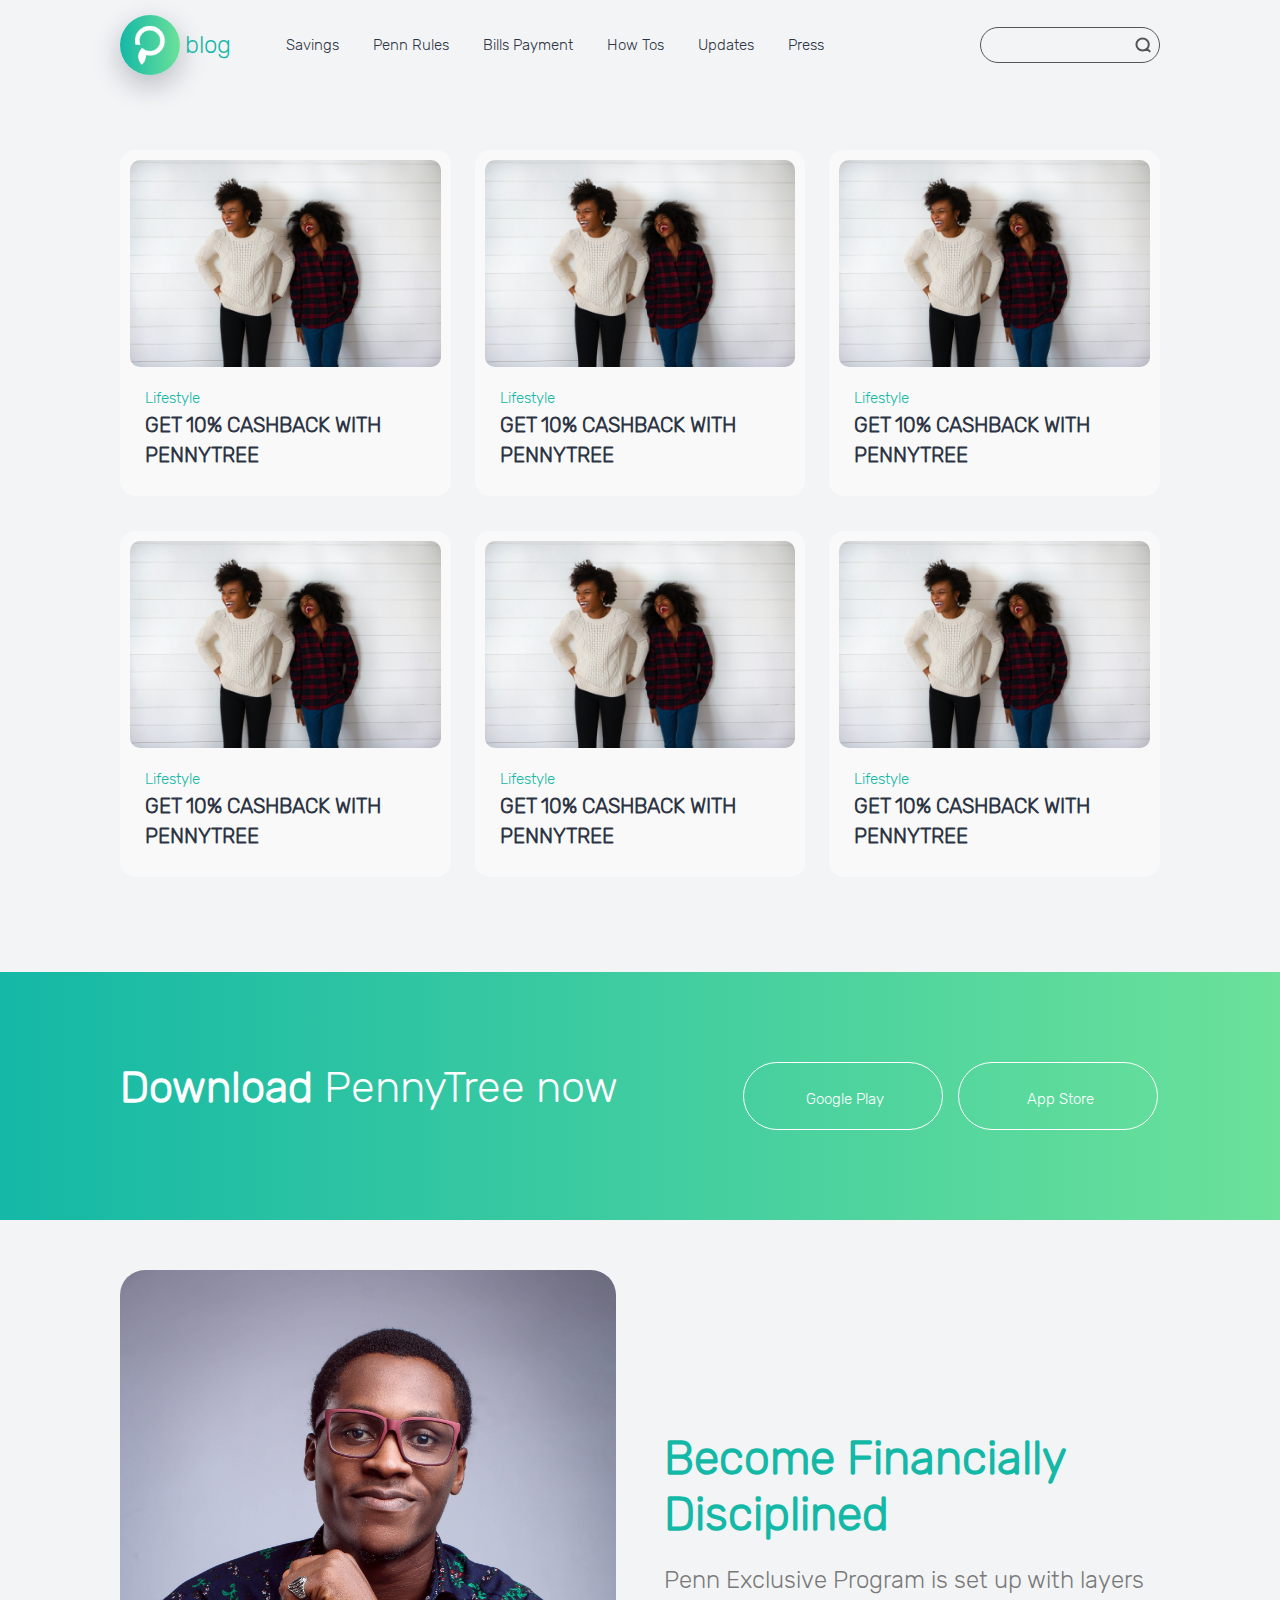
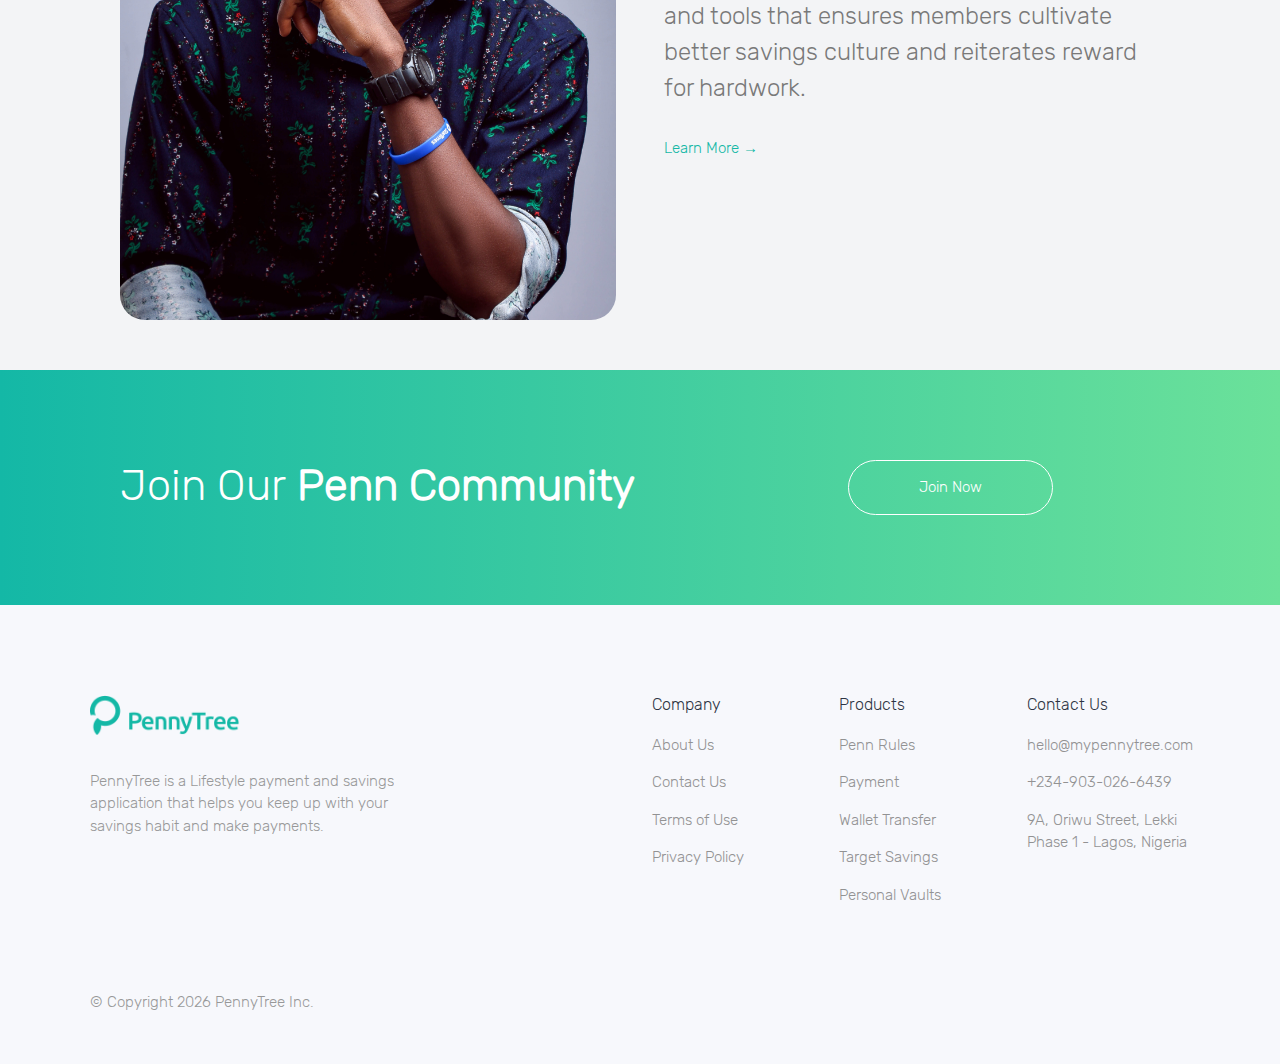
<file: index.html>
<!DOCTYPE html>
<html lang="en" dir="ltr">
  <head>
    <meta charset="utf-8" />
    <meta http-equiv="X-UA-Compatible" content="IE=edge" />
    <meta name="viewport" content="width=device-width, initial-scale=1.0" />
    <meta http-equiv="expires" content="Sun, 01 Jan 2014 00:00:00 GMT" />
    <meta http-equiv="pragma" content="no-cache" />
    <meta http-equiv="no-cache" />
    <meta http-equiv="Cache-Control" content="no-cache" />
    <meta name="author" content="YoakStudios" />
    <meta
      name="description"
      content="Lifestyle and Finance are not Mutually Exclusive"
    />
    <meta
      name="keywords"
      content="PennyTree, mypennytree, Finance, Fintech, Money, Savings, Save, Payment, Bills, Transfer"
    />

    <meta
      name="google-site-verification"
      content="p5v8vrlTJv9BYI5PDIhRvQSeCSbmxWUhOdQQgQCQEHc"
    />

    <!--  Essential META Tags -->
    <meta property="og:title" content="PennyTree" />
    <meta
      property="og:description"
      content="Lifestyle and Finance are not Mutually Exclusive"
    />
    <meta property="og:image" content="assets/images/favicon.ico" />
    <meta property="og:url" content="" />
    <meta name="twitter:card" content="summary_large_image" />

    <!--  Non-Essential, But Recommended -->
    <meta property="og:site_name" content="PennyTree" />
    <meta name="twitter:image:alt" content="PennyTree logo" />

    <!--  Non-Essential, But Required for Analytics -->
    <meta property="fb:app_id" content="your_app_id" />
    <meta name="twitter:site" content="@website-username" />

    <title>
      PennyTree Blog | Lifestyle and Finance are not Mutually Exclusive
    </title>

    <link
      rel="stylesheet"
      href="https://fonts.googleapis.com/css?family=Montserrat%3A200%2C300%2C400%2C500%2C500i%2C600%2C700%2C800%7CPoppins%3A100%2C200%2C300%2C400%2C400i%2C500%2C600%2C700%2C900&display=swap"
    />

    <!-- favicon -->
    <link
      rel="shortcut icon"
      href="assets/images/favicon.ico"
      type="image/x-icon"
    />
    <link rel="icon" href="assets/images/favicon.ico" type="image/x-icon" />

    <!-- ########## Font link ########## -->
    <link
      href="http://fonts.cdnfonts.com/css/lato?styles=17388,17386,17381,17379"
      rel="stylesheet"
    />
    <link
      href="http://fonts.cdnfonts.com/css/eb-garamond-2?styles=20038"
      rel="stylesheet"
    />

    <!-- ########## CSS LINKS ########## -->
    <link rel="stylesheet" href="assets/css/bootstrap.min.css" />
    <link
      rel="stylesheet"
      href="https://cdnjs.cloudflare.com/ajax/libs/font-awesome/6.0.0-beta2/css/all.min.css"
      integrity="sha512-YWzhKL2whUzgiheMoBFwW8CKV4qpHQAEuvilg9FAn5VJUDwKZZxkJNuGM4XkWuk94WCrrwslk8yWNGmY1EduTA=="
      crossorigin="anonymous"
      referrerpolicy="no-referrer"
    />

    <link rel="stylesheet" href="assets/css/style.css" />

    <!-- Facebook Pixel Code -->
    <script>
      !(function (f, b, e, v, n, t, s) {
        if (f.fbq) return;
        n = f.fbq = function () {
          n.callMethod
            ? n.callMethod.apply(n, arguments)
            : n.queue.push(arguments);
        };
        if (!f._fbq) f._fbq = n;
        n.push = n;
        n.loaded = !0;
        n.version = "2.0";
        n.queue = [];
        t = b.createElement(e);
        t.async = !0;
        t.src = v;
        s = b.getElementsByTagName(e)[0];
        s.parentNode.insertBefore(t, s);
      })(
        window,
        document,
        "script",
        "https://connect.facebook.net/en_US/fbevents.js"
      );
      fbq("init", "478006916978019");
      fbq("track", "PageView");
    </script>
    <noscript>
      <img
        height="1"
        width="1"
        src="https://www.facebook.com/tr?id=478006916978019&ev=PageView&noscript=1"
      />
    </noscript>
    <!-- End Facebook Pixel Code -->
  </head>

  <body>
    <!-- Header begin -->
    <header class="home-header" id="home">
      <div class="nav-header">
        <div class="menu-icon">
          <span></span>
          <span></span>
          <span></span>
          <span></span>
        </div>
        <div class="logo-container">
          <a href="./" class="logo">
            <img
              src="assets/images/pennytree.png"
              height="35px"
              alt="PennyTree Logo"
            />
          </a>
          <a href="./" class="blog-logo">blog</a>
        </div>

        <ul class="navigation">
          <a href="./">
            <li>Savings</li>
          </a>
          <a href="">
            <li>Penn Rules</li>
          </a>
          <a href="">
            <li>Bills Payment</li>
          </a>
          <a href="">
            <li>How Tos</li>
          </a>
          <a href="">
            <li>Updates</li>
          </a>
          <a href="">
            <li>Press</li>
          </a>
        </ul>

        <input class="nav-search" type="search" name="" id="" />
      </div>
    </header>
    <!-- Header end -->

    <section class="blog-container">
      <div class="row">
        <div class="col-lg-4">
          <div class="post">
            <div class="post-img">
              <img src="assets/images/associates.jpg" alt="" />
            </div>
            <div class="post-details">
              <div class="post-tag">Lifestyle</div>
              <div class="post-title">GET 10% CASHBACK WITH PENNYTREE</div>
            </div>
          </div>
        </div>
        <div class="col-lg-4">
          <div class="post">
            <div class="post-img">
              <img src="assets/images/associates.jpg" alt="" />
            </div>
            <div class="post-details">
              <div class="post-tag">Lifestyle</div>
              <div class="post-title">GET 10% CASHBACK WITH PENNYTREE</div>
            </div>
          </div>
        </div>
        <div class="col-lg-4">
          <div class="post">
            <div class="post-img">
              <img src="assets/images/associates.jpg" alt="" />
            </div>
            <div class="post-details">
              <div class="post-tag">Lifestyle</div>
              <div class="post-title">GET 10% CASHBACK WITH PENNYTREE</div>
            </div>
          </div>
        </div>
        <div class="col-lg-4">
          <a href="">
            <div class="post">
              <div class="post-img">
                <img src="assets/images/associates.jpg" alt="" />
              </div>
              <div class="post-details">
                <div class="post-tag">Lifestyle</div>
                <div class="post-title">GET 10% CASHBACK WITH PENNYTREE</div>
              </div>
            </div>
          </a>
        </div>
        <div class="col-lg-4">
          <a href="">
            <div class="post">
              <div class="post-img">
                <img src="assets/images/associates.jpg" alt="" />
              </div>
              <div class="post-details">
                <div class="post-tag">Lifestyle</div>
                <div class="post-title">GET 10% CASHBACK WITH PENNYTREE</div>
              </div>
            </div>
          </a>
        </div>
        <div class="col-lg-4">
          <a href="">
            <div class="post">
              <div class="post-img">
                <img src="assets/images/associates.jpg" alt="" />
              </div>
              <div class="post-details">
                <div class="post-tag">Lifestyle</div>
                <div class="post-title">GET 10% CASHBACK WITH PENNYTREE</div>
              </div>
            </div>
          </a>
        </div>
      </div>
    </section>

    <section class="download-pennytree">
      <div class="row">
        <div class="col-lg-7">
          <h2>
            Download
            <span class="thin">PennyTree now</span>
          </h2>
        </div>
        <div class="col-lg-5">
          <div class="app-btns">
            <a
              href="https://play.google.com/store/apps/details?id=com.pennysafe.pennytree"
              class="app-btn app-btn-one"
            >
              <i class="fab fa-google-play"></i>
              Google Play
            </a>
            <a href="https://apps.apple.com/app/id1602953102" class="app-btn">
              <i class="fab fa-apple"></i> App Store
            </a>
          </div>
        </div>
      </div>
    </section>

    <div class="section2">
      <div class="row gx-5">
        <div class="col-lg-6 align-self-center order-2 order-lg-1">
          <div class="section2-img">
            <img src="assets/images/george.jpg" alt="" />
          </div>
        </div>
        <div class="col-lg-6 align-self-center pl-3 order-1 order-lg-2">
          <h2>Become Financially Disciplined</h2>
          <p>
            Penn Exclusive Program is set up with layers and tools that ensures
            members cultivate better savings culture and reiterates reward for
            hardwork.
          </p>
          <a href="https://mypennytree.com/program" target="_BLANK">
            <button class="learn-more" type="button">Learn More &#8594;</button>
          </a>
        </div>
      </div>
    </div>

    <section class="download-pennytree" id="contact">
      <div class="row">
        <div class="col-lg-7">
          <h2>
            <span class="thin">Join Our</span>
            Penn Community
          </h2>
        </div>
        <div class="col-lg-5">
          <div class="join-community">
            <a href="https://t.me/pennytree" target="_BLANK"
              ><button type="button" class="join-now">Join Now</button></a
            >
          </div>
        </div>
      </div>
    </section>

    <footer>
      <div class="row">
        <div class="col-lg-4">
          <div class="footer-logo">
            <img src="assets/images/logo.png" alt="PennyTree logo" />
          </div>
          <p>
            PennyTree is a Lifestyle payment and savings application that helps
            you keep up with your savings habit and make payments.
          </p>
          <ul class="sm-ac">
            <li>
              <a href="https://twitter.com/mypennytree" target="_blank"
                ><i class="fab fa-twitter"></i
              ></a>
            </li>
            <li>
              <a href="https://www.facebook.com/mypennytree/" target="_blank"
                ><i class="fab fa-facebook"></i
              ></a>
            </li>
            <li>
              <a href="https://www.instagram.com/mypennytree/" target="_blank"
                ><i class="fab fa-instagram"></i
              ></a>
            </li>
            <li>
              <a href="https://pennytree.medium.com/" target="_blank"
                ><i class="fab fa-medium"></i
              ></a>
            </li>
            <li>
              <a
                href="https://www.linkedin.com/company/pennytree-services/"
                target="_blank"
              >
                <i class="fab fa-linkedin"></i>
              </a>
            </li>
            <li>
              <a
                href="https://youtube.com/channel/UCfM3PTVbXvQoMp03ZnQd9_Q"
                target="_blank"
              >
                <i class="fab fa-youtube"></i>
              </a>
            </li>
          </ul>
        </div>
        <div class="col-lg-2"></div>
        <div class="col-lg-6">
          <div class="row">
            <div class="col-md-4 my-30">
              <h4>Company</h4>
              <ul>
                <li>
                  <a href="https://mypennytree.com/about" target="_BLANK"
                    >About Us</a
                  >
                </li>
                <li>
                  <a href="https://mypennytree.com/#contact" target="_BLANK"
                    >Contact Us</a
                  >
                </li>
                <li>
                  <a href="https://mypennytree.com/terms-of-use" target="_BLANK"
                    >Terms of Use</a
                  >
                </li>
                <li>
                  <a
                    href="https://mypennytree.com/privacy-policy"
                    target="_BLANK"
                    >Privacy Policy</a
                  >
                </li>
              </ul>
            </div>
            <div class="col-md-4 my-30">
              <h4>Products</h4>
              <ul>
                <li>
                  <a href="https://mypennytree.com/#products" target="_BLANK"
                    >Penn Rules</a
                  >
                </li>
                <li>
                  <a href="https://mypennytree.com/#products" target="_BLANK"
                    >Payment</a
                  >
                </li>
                <li>
                  <a href="https://mypennytree.com/#products" target="_BLANK"
                    >Wallet Transfer</a
                  >
                </li>
                <li>
                  <a href="https://mypennytree.com/#products" target="_BLANK"
                    >Target Savings</a
                  >
                </li>
                <li>
                  <a href="https://mypennytree.com/#products" target="_BLANK"
                    >Personal Vaults</a
                  >
                </li>
              </ul>
            </div>
            <div class="col-md-4 my-30">
              <h4>Contact Us</h4>
              <ul>
                <li>
                  <a href="mailto:hello@mypennytree.com"
                    >hello@mypennytree.com</a
                  >
                </li>
                <li>
                  <a href="tel:+2349030266439">+234-903-026-6439</a>
                </li>
                <li>9A, Oriwu Street, Lekki Phase 1 - Lagos, Nigeria</li>
              </ul>
            </div>
          </div>
        </div>

        <div class="col-12">
          <p class="copyright">
            &copy; Copyright
            <script>
              document.write(new Date().getFullYear());
            </script>
            PennyTree Inc.
          </p>
        </div>
      </div>
    </footer>

    <script src="assets/js/jquery-3.6.0.min.js"></script>
    <script src="assets/js/bootstrap.min.js"></script>
    <script src="assets/js/sweetalert.min.js"></script>
    <script src="assets/js/main.js"></script>
  </body>
</html>
</file>
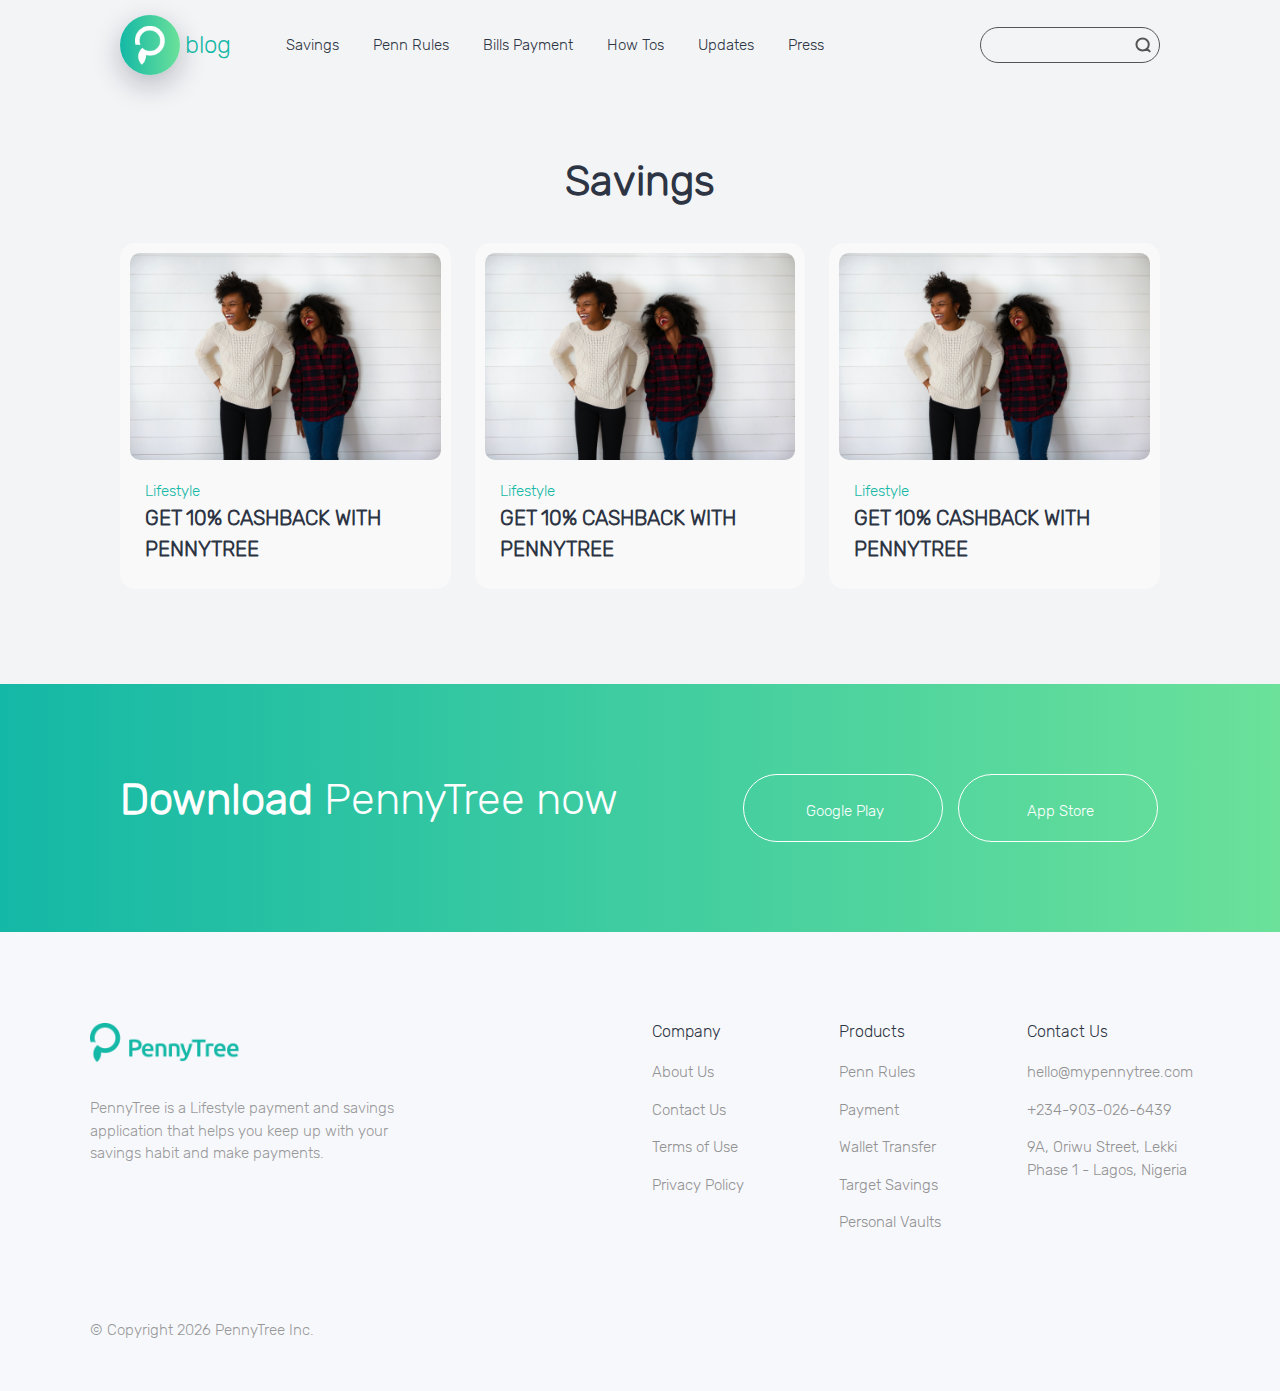
<file: category.html>
<!DOCTYPE html>
<html lang="en" dir="ltr">
  <head>
    <meta charset="utf-8" />
    <meta http-equiv="X-UA-Compatible" content="IE=edge" />
    <meta name="viewport" content="width=device-width, initial-scale=1.0" />
    <meta http-equiv="expires" content="Sun, 01 Jan 2014 00:00:00 GMT" />
    <meta http-equiv="pragma" content="no-cache" />
    <meta http-equiv="no-cache" />
    <meta http-equiv="Cache-Control" content="no-cache" />
    <meta name="author" content="YoakStudios" />
    <meta
      name="description"
      content="Lifestyle and Finance are not Mutually Exclusive"
    />
    <meta
      name="keywords"
      content="PennyTree, mypennytree, Finance, Fintech, Money, Savings, Save, Payment, Bills, Transfer"
    />

    <meta
      name="google-site-verification"
      content="p5v8vrlTJv9BYI5PDIhRvQSeCSbmxWUhOdQQgQCQEHc"
    />

    <!--  Essential META Tags -->
    <meta property="og:title" content="PennyTree" />
    <meta
      property="og:description"
      content="Lifestyle and Finance are not Mutually Exclusive"
    />
    <meta property="og:image" content="assets/images/favicon.ico" />
    <meta property="og:url" content="" />
    <meta name="twitter:card" content="summary_large_image" />

    <!--  Non-Essential, But Recommended -->
    <meta property="og:site_name" content="PennyTree" />
    <meta name="twitter:image:alt" content="PennyTree logo" />

    <!--  Non-Essential, But Required for Analytics -->
    <meta property="fb:app_id" content="your_app_id" />
    <meta name="twitter:site" content="@website-username" />

    <title>
      PennyTree Blog | Lifestyle and Finance are not Mutually Exclusive
    </title>

    <link
      rel="stylesheet"
      href="https://fonts.googleapis.com/css?family=Montserrat%3A200%2C300%2C400%2C500%2C500i%2C600%2C700%2C800%7CPoppins%3A100%2C200%2C300%2C400%2C400i%2C500%2C600%2C700%2C900&display=swap"
    />

    <!-- favicon -->
    <link
      rel="shortcut icon"
      href="assets/images/favicon.ico"
      type="image/x-icon"
    />
    <link rel="icon" href="assets/images/favicon.ico" type="image/x-icon" />

    <!-- ########## Font link ########## -->
    <link
      href="http://fonts.cdnfonts.com/css/lato?styles=17388,17386,17381,17379"
      rel="stylesheet"
    />
    <link
      href="http://fonts.cdnfonts.com/css/eb-garamond-2?styles=20038"
      rel="stylesheet"
    />

    <!-- ########## CSS LINKS ########## -->
    <link rel="stylesheet" href="assets/css/bootstrap.min.css" />
    <link
      rel="stylesheet"
      href="https://cdnjs.cloudflare.com/ajax/libs/font-awesome/6.0.0-beta2/css/all.min.css"
      integrity="sha512-YWzhKL2whUzgiheMoBFwW8CKV4qpHQAEuvilg9FAn5VJUDwKZZxkJNuGM4XkWuk94WCrrwslk8yWNGmY1EduTA=="
      crossorigin="anonymous"
      referrerpolicy="no-referrer"
    />

    <link rel="stylesheet" href="assets/css/style.css" />

    <!-- Facebook Pixel Code -->
    <script>
      !(function (f, b, e, v, n, t, s) {
        if (f.fbq) return;
        n = f.fbq = function () {
          n.callMethod
            ? n.callMethod.apply(n, arguments)
            : n.queue.push(arguments);
        };
        if (!f._fbq) f._fbq = n;
        n.push = n;
        n.loaded = !0;
        n.version = "2.0";
        n.queue = [];
        t = b.createElement(e);
        t.async = !0;
        t.src = v;
        s = b.getElementsByTagName(e)[0];
        s.parentNode.insertBefore(t, s);
      })(
        window,
        document,
        "script",
        "https://connect.facebook.net/en_US/fbevents.js"
      );
      fbq("init", "478006916978019");
      fbq("track", "PageView");
    </script>
    <noscript>
      <img
        height="1"
        width="1"
        src="https://www.facebook.com/tr?id=478006916978019&ev=PageView&noscript=1"
      />
    </noscript>
    <!-- End Facebook Pixel Code -->
  </head>

  <body>
    <!-- Header begin -->
    <header class="home-header" id="home">
      <div class="nav-header">
        <div class="menu-icon">
          <span></span>
          <span></span>
          <span></span>
          <span></span>
        </div>
        <div class="logo-container">
          <a href="./" class="logo">
            <img
              src="assets/images/pennytree.png"
              height="35px"
              alt="PennyTree Logo"
            />
          </a>
          <a href="./" class="blog-logo">blog</a>
        </div>

        <ul class="navigation">
          <a href="./">
            <li>Savings</li>
          </a>
          <a href="">
            <li>Penn Rules</li>
          </a>
          <a href="">
            <li>Bills Payment</li>
          </a>
          <a href="">
            <li>How Tos</li>
          </a>
          <a href="">
            <li>Updates</li>
          </a>
          <a href="">
            <li>Press</li>
          </a>
        </ul>

        <input class="nav-search" type="search" name="" id="" />
      </div>
    </header>
    <!-- Header end -->

    <section class="blog-container">
      <div class="cat-title">Savings</div>
      <div class="row">
        <div class="col-lg-4">
          <div class="post">
            <div class="post-img">
              <img src="assets/images/associates.jpg" alt="" />
            </div>
            <div class="post-details">
              <div class="post-tag">Lifestyle</div>
              <div class="post-title">GET 10% CASHBACK WITH PENNYTREE</div>
            </div>
          </div>
        </div>
        <div class="col-lg-4">
          <div class="post">
            <div class="post-img">
              <img src="assets/images/associates.jpg" alt="" />
            </div>
            <div class="post-details">
              <div class="post-tag">Lifestyle</div>
              <div class="post-title">GET 10% CASHBACK WITH PENNYTREE</div>
            </div>
          </div>
        </div>
        <div class="col-lg-4">
          <div class="post">
            <div class="post-img">
              <img src="assets/images/associates.jpg" alt="" />
            </div>
            <div class="post-details">
              <div class="post-tag">Lifestyle</div>
              <div class="post-title">GET 10% CASHBACK WITH PENNYTREE</div>
            </div>
          </div>
        </div>
      </div>
    </section>

    <section class="download-pennytree">
      <div class="row">
        <div class="col-lg-7">
          <h2>
            Download
            <span class="thin">PennyTree now</span>
          </h2>
        </div>
        <div class="col-lg-5">
          <div class="app-btns">
            <a
              href="https://play.google.com/store/apps/details?id=com.pennysafe.pennytree"
              class="app-btn app-btn-one"
            >
              <i class="fab fa-google-play"></i>
              Google Play
            </a>
            <a href="https://apps.apple.com/app/id1602953102" class="app-btn">
              <i class="fab fa-apple"></i> App Store
            </a>
          </div>
        </div>
      </div>
    </section>

    <footer>
      <div class="row">
        <div class="col-lg-4">
          <div class="footer-logo">
            <img src="assets/images/logo.png" alt="PennyTree logo" />
          </div>
          <p>
            PennyTree is a Lifestyle payment and savings application that helps
            you keep up with your savings habit and make payments.
          </p>
          <ul class="sm-ac">
            <li>
              <a href="https://twitter.com/mypennytree" target="_blank"
                ><i class="fab fa-twitter"></i
              ></a>
            </li>
            <li>
              <a href="https://www.facebook.com/mypennytree/" target="_blank"
                ><i class="fab fa-facebook"></i
              ></a>
            </li>
            <li>
              <a href="https://www.instagram.com/mypennytree/" target="_blank"
                ><i class="fab fa-instagram"></i
              ></a>
            </li>
            <li>
              <a href="https://pennytree.medium.com/" target="_blank"
                ><i class="fab fa-medium"></i
              ></a>
            </li>
            <li>
              <a
                href="https://www.linkedin.com/company/pennytree-services/"
                target="_blank"
              >
                <i class="fab fa-linkedin"></i>
              </a>
            </li>
            <li>
              <a
                href="https://youtube.com/channel/UCfM3PTVbXvQoMp03ZnQd9_Q"
                target="_blank"
              >
                <i class="fab fa-youtube"></i>
              </a>
            </li>
          </ul>
        </div>
        <div class="col-lg-2"></div>
        <div class="col-lg-6">
          <div class="row">
            <div class="col-md-4 my-30">
              <h4>Company</h4>
              <ul>
                <li>
                  <a href="https://mypennytree.com/about" target="_BLANK"
                    >About Us</a
                  >
                </li>
                <li>
                  <a href="https://mypennytree.com/#contact" target="_BLANK"
                    >Contact Us</a
                  >
                </li>
                <li>
                  <a href="https://mypennytree.com/terms-of-use" target="_BLANK"
                    >Terms of Use</a
                  >
                </li>
                <li>
                  <a
                    href="https://mypennytree.com/privacy-policy"
                    target="_BLANK"
                    >Privacy Policy</a
                  >
                </li>
              </ul>
            </div>
            <div class="col-md-4 my-30">
              <h4>Products</h4>
              <ul>
                <li>
                  <a href="https://mypennytree.com/#products" target="_BLANK"
                    >Penn Rules</a
                  >
                </li>
                <li>
                  <a href="https://mypennytree.com/#products" target="_BLANK"
                    >Payment</a
                  >
                </li>
                <li>
                  <a href="https://mypennytree.com/#products" target="_BLANK"
                    >Wallet Transfer</a
                  >
                </li>
                <li>
                  <a href="https://mypennytree.com/#products" target="_BLANK"
                    >Target Savings</a
                  >
                </li>
                <li>
                  <a href="https://mypennytree.com/#products" target="_BLANK"
                    >Personal Vaults</a
                  >
                </li>
              </ul>
            </div>
            <div class="col-md-4 my-30">
              <h4>Contact Us</h4>
              <ul>
                <li>
                  <a href="mailto:hello@mypennytree.com"
                    >hello@mypennytree.com</a
                  >
                </li>
                <li>
                  <a href="tel:+2349030266439">+234-903-026-6439</a>
                </li>
                <li>9A, Oriwu Street, Lekki Phase 1 - Lagos, Nigeria</li>
              </ul>
            </div>
          </div>
        </div>

        <div class="col-12">
          <p class="copyright">
            &copy; Copyright
            <script>
              document.write(new Date().getFullYear());
            </script>
            PennyTree Inc.
          </p>
        </div>
      </div>
    </footer>

    <script src="assets/js/jquery-3.6.0.min.js"></script>
    <script src="assets/js/bootstrap.min.js"></script>
    <script src="assets/js/sweetalert.min.js"></script>
    <script src="assets/js/main.js"></script>
  </body>
</html>
</file>
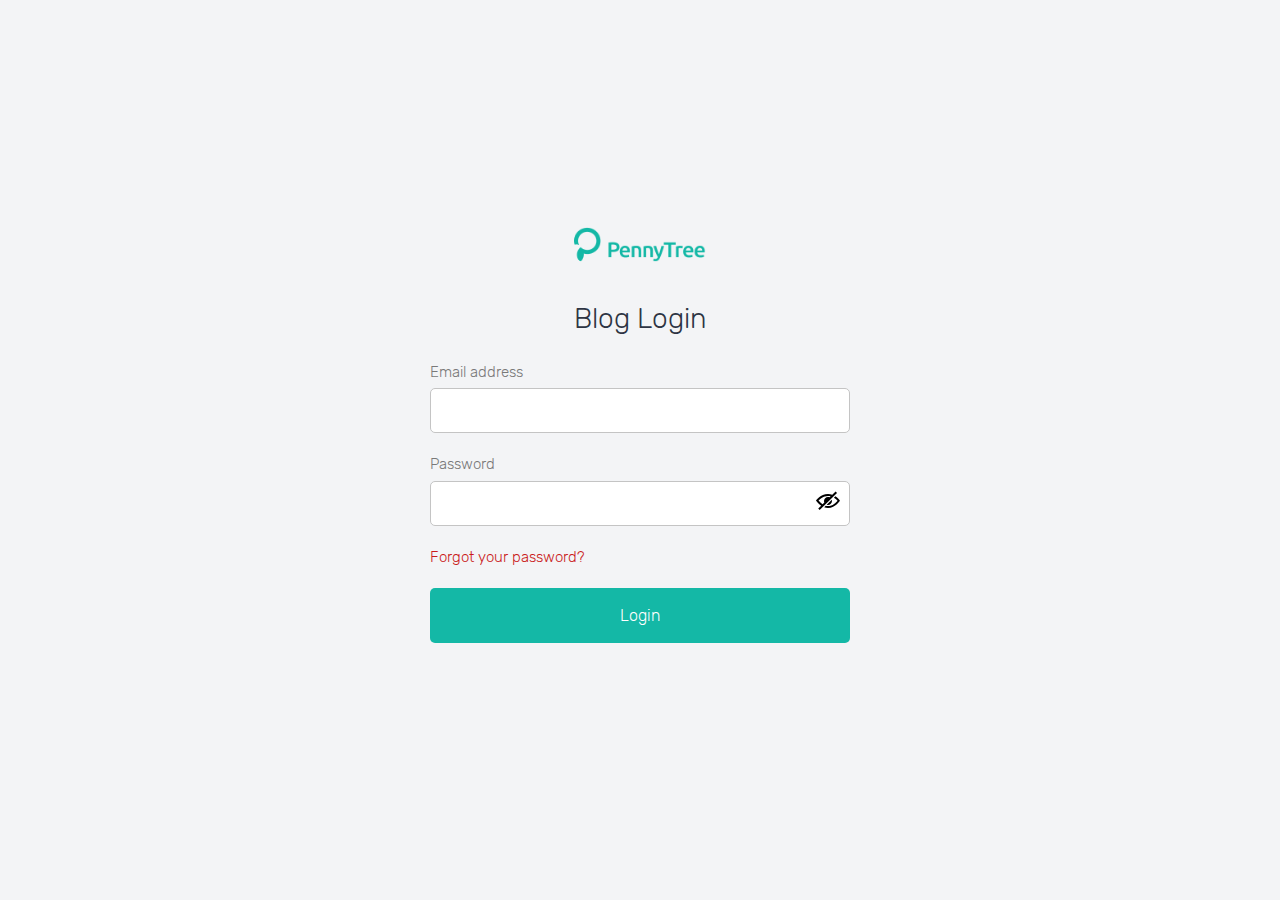
<file: login.html>
<!DOCTYPE html>
<html lang="en" dir="ltr">
  <head>
    <meta charset="utf-8" />
    <meta http-equiv="X-UA-Compatible" content="IE=edge" />
    <meta name="viewport" content="width=device-width, initial-scale=1.0" />
    <meta name="author" content="yoakstudios" />
    <meta
      name="description"
      content="Building Financial Goals with Confidence!"
    />
    <meta
      name="keywords"
      content="crypto, bitcoin, investment, ethereum, litecoin"
    />
    <meta name="”robots”" content="”noindex," nofollow” />

    <!--  Essential META Tags -->
    <meta property="og:title" content="pennyTree" />
    <meta
      property="og:description"
      content="Building Financial Goals with Confidence!"
    />
    <meta
      property="og:image"
      content="https://mypennytree.com/assets/images/favicon.ico"
    />
    <meta property="og:url" content="https://mypennytree.com/" />
    <meta name="twitter:card" content="summary_large_image" />

    <!--  Non-Essential, But Recommended -->
    <meta property="og:site_name" content="pennyTree" />
    <meta name="twitter:image:alt" content="pennyTree logo" />

    <!--  Non-Essential, But Required for Analytics -->
    <meta property="fb:app_id" content="your_app_id" />
    <meta name="twitter:site" content="@website-username" />

    <title>pennyTree - Building Financial Goals with Confidence!</title>

    <!-- favicon -->
    <link
      rel="shortcut icon"
      href="assets/images/favicon.ico"
      type="image/x-icon"
    />
    <link rel="icon" href="assets/images/favicon.ico" type="image/x-icon" />
    <link rel="canonical" href="https://mypennytree.com/" />

    <!-- ########## CSS LINKS ########## -->
    <link rel="stylesheet" href="assets/css/bootstrap.min.css" />

    <link rel="stylesheet" href="assets/css/style.css" />
  </head>
  <body>
    <header class="login-bg">
      <div class="login-form">
        <a href="./"
          ><img src="assets/images/logo.png" alt="" class="login-logo"
        /></a>
        <h3>Blog Login</h3>
        <form action="" method="post">
          <div class="err-msg"></div>
          <div class="form-group">
            <label for="email">Email address</label>
            <input type="email" name="email" />
          </div>
          <div class="form-group">
            <label for="password">Password</label>
            <input id="password" type="password" name="password" />
            <div class="eye-toggler">
              <svg
                xmlns="http://www.w3.org/2000/svg"
                width="24"
                height="24"
                viewBox="0 0 24 24"
                id="closed"
              >
                <path
                  d="M19.604 2.562l-3.346 3.137c-1.27-.428-2.686-.699-4.243-.699-7.569 0-12.015 6.551-12.015 6.551s1.928 2.951 5.146 5.138l-2.911 2.909 1.414 1.414 17.37-17.035-1.415-1.415zm-6.016 5.779c-3.288-1.453-6.681 1.908-5.265 5.206l-1.726 1.707c-1.814-1.16-3.225-2.65-4.06-3.66 1.493-1.648 4.817-4.594 9.478-4.594.927 0 1.796.119 2.61.315l-1.037 1.026zm-2.883 7.431l5.09-4.993c1.017 3.111-2.003 6.067-5.09 4.993zm13.295-4.221s-4.252 7.449-11.985 7.449c-1.379 0-2.662-.291-3.851-.737l1.614-1.583c.715.193 1.458.32 2.237.32 4.791 0 8.104-3.527 9.504-5.364-.729-.822-1.956-1.99-3.587-2.952l1.489-1.46c2.982 1.9 4.579 4.327 4.579 4.327z"
                />
              </svg>
              <svg
                xmlns="http://www.w3.org/2000/svg"
                width="24"
                height="24"
                viewBox="0 0 24 24"
                id="opened"
              >
                <path
                  d="M12.015 7c4.751 0 8.063 3.012 9.504 4.636-1.401 1.837-4.713 5.364-9.504 5.364-4.42 0-7.93-3.536-9.478-5.407 1.493-1.647 4.817-4.593 9.478-4.593zm0-2c-7.569 0-12.015 6.551-12.015 6.551s4.835 7.449 12.015 7.449c7.733 0 11.985-7.449 11.985-7.449s-4.291-6.551-11.985-6.551zm-.015 3c-2.209 0-4 1.792-4 4 0 2.209 1.791 4 4 4s4-1.791 4-4c0-2.208-1.791-4-4-4z"
                />
              </svg>
            </div>
          </div>
          <p>
            <a href="" class="forgot-password">Forgot your password?</a>
          </p>
          <button type="button" class="login-btn">Login</button>
        </form>
      </div>
    </header>

    <script src="assets/js/jquery-3.6.0.min.js"></script>
    <script src="assets/js/bootstrap.min.js"></script>
    <script src="assets/js/sweetalert.min.js"></script>
    <script>
      $(".eye-toggler #opened").hide();

      $(".eye-toggler").click(function () {
        let input = $("#password");

        if (input.attr("type") === "password") {
          input.attr("type", "text");
          $(".eye-toggler #opened").show();
          $(".eye-toggler #closed").hide();
        } else {
          input.attr("type", "password");
          $(".eye-toggler #opened").hide();
          $(".eye-toggler #closed").show();
        }
      });
    </script>
  </body>
</html>
</file>
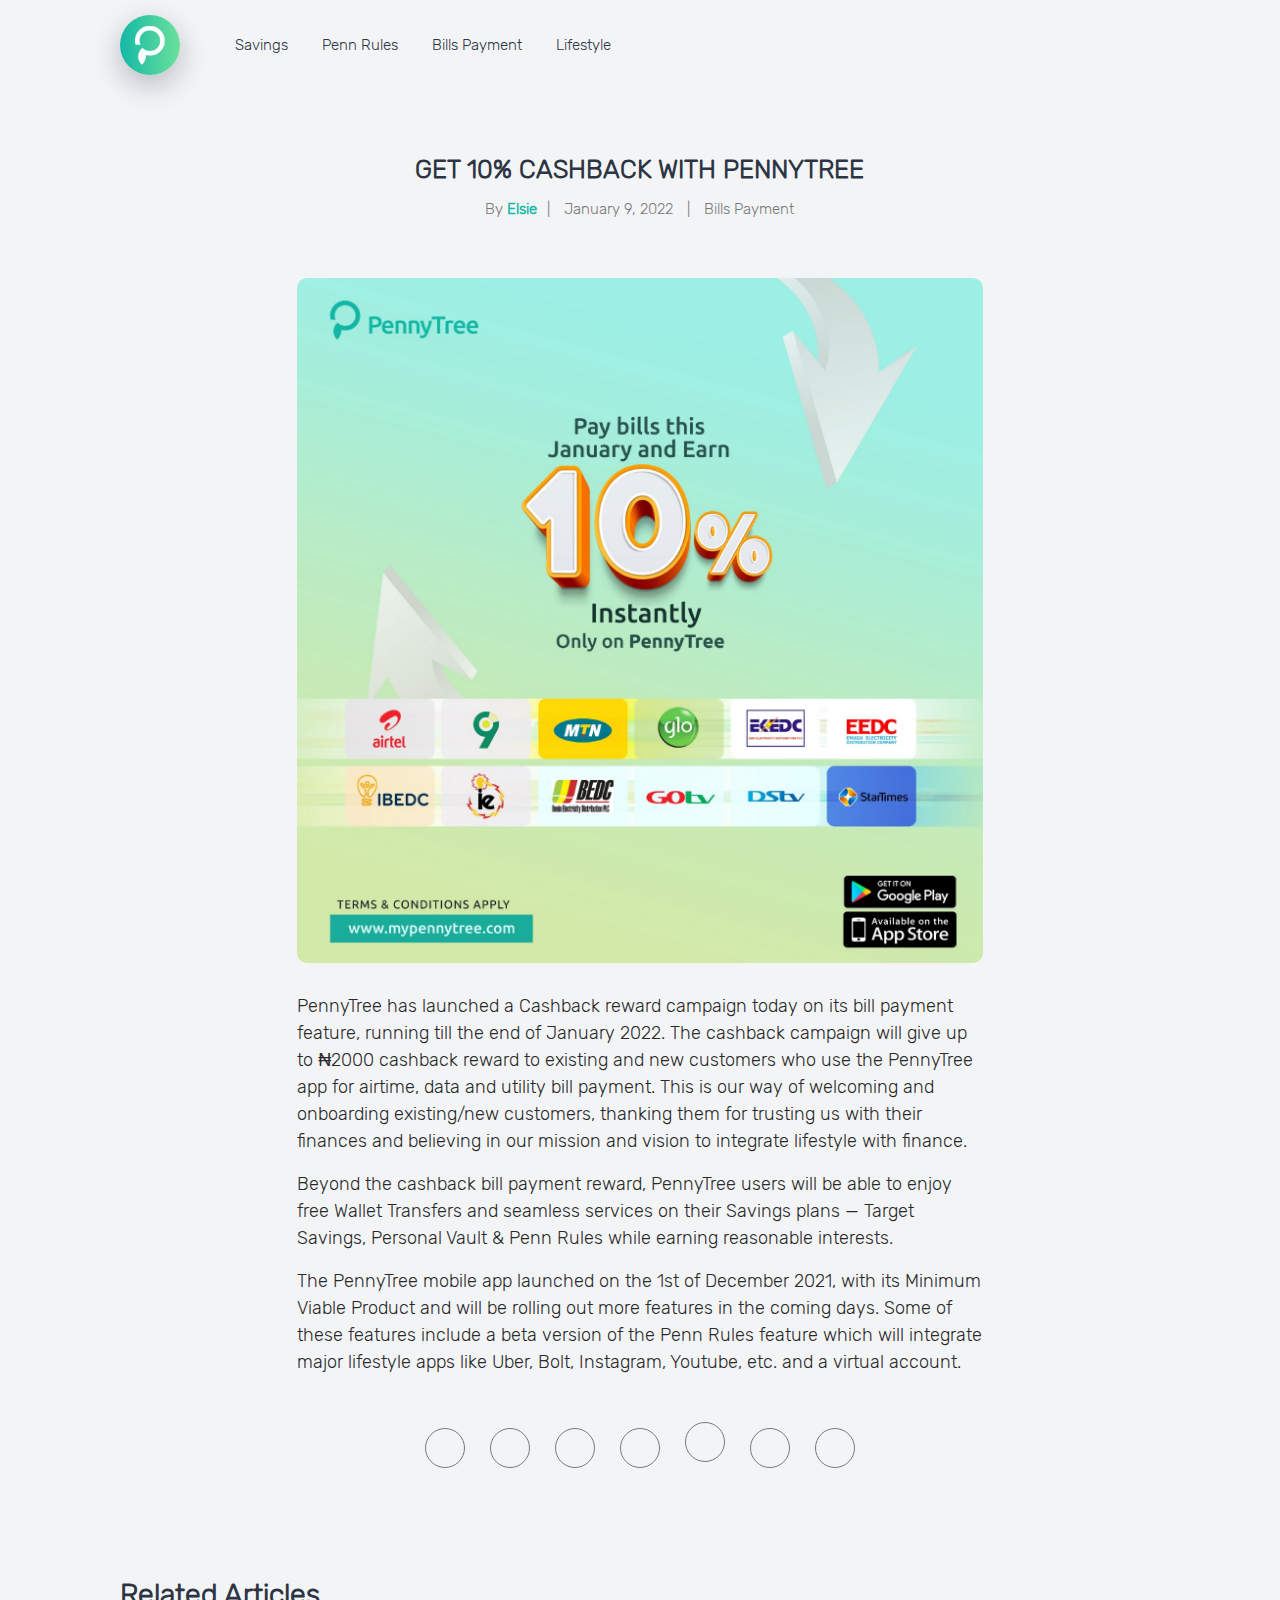
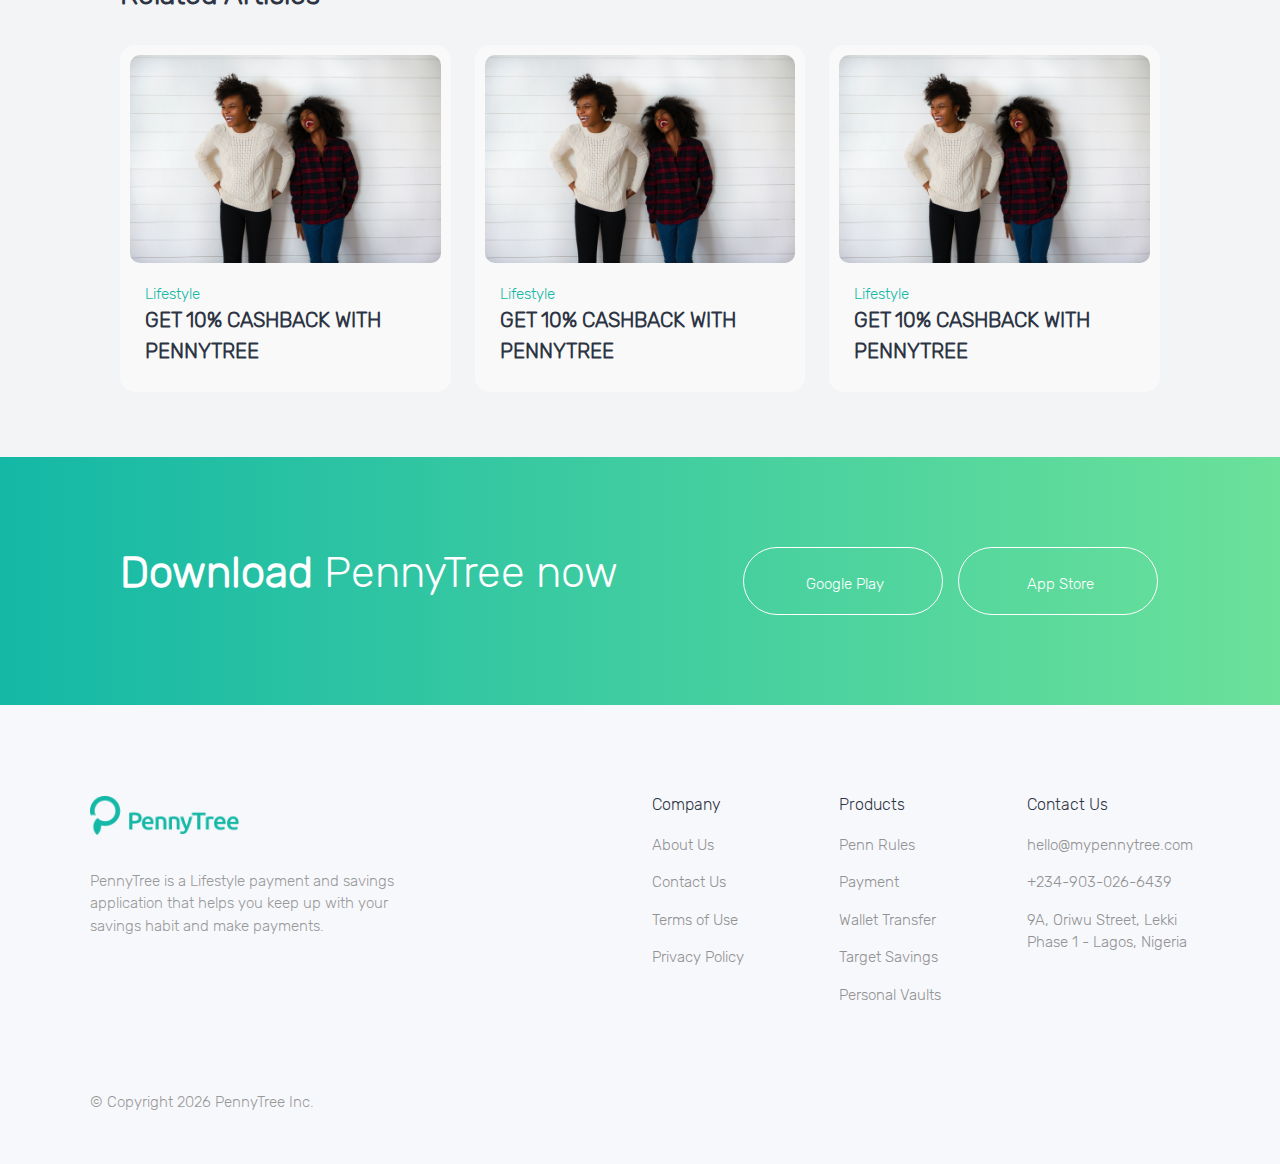
<file: post.html>
<!DOCTYPE html>
<html lang="en" dir="ltr">
  <head>
    <meta charset="utf-8" />
    <meta http-equiv="X-UA-Compatible" content="IE=edge" />
    <meta name="viewport" content="width=device-width, initial-scale=1.0" />
    <meta http-equiv="expires" content="Sun, 01 Jan 2014 00:00:00 GMT" />
    <meta http-equiv="pragma" content="no-cache" />
    <meta http-equiv="no-cache" />
    <meta http-equiv="Cache-Control" content="no-cache" />
    <meta name="author" content="YoakStudios" />
    <meta
      name="description"
      content="Lifestyle and Finance are not Mutually Exclusive"
    />
    <meta
      name="keywords"
      content="PennyTree, mypennytree, Finance, Fintech, Money, Savings, Save, Payment, Bills, Transfer"
    />

    <meta
      name="google-site-verification"
      content="p5v8vrlTJv9BYI5PDIhRvQSeCSbmxWUhOdQQgQCQEHc"
    />

    <!--  Essential META Tags -->
    <meta property="og:title" content="PennyTree" />
    <meta
      property="og:description"
      content="Lifestyle and Finance are not Mutually Exclusive"
    />
    <meta property="og:image" content="assets/images/favicon.ico" />
    <meta property="og:url" content="" />
    <meta name="twitter:card" content="summary_large_image" />

    <!--  Non-Essential, But Recommended -->
    <meta property="og:site_name" content="PennyTree" />
    <meta name="twitter:image:alt" content="PennyTree logo" />

    <!--  Non-Essential, But Required for Analytics -->
    <meta property="fb:app_id" content="your_app_id" />
    <meta name="twitter:site" content="@website-username" />

    <title>
      PennyTree Blog | Lifestyle and Finance are not Mutually Exclusive
    </title>

    <link
      rel="stylesheet"
      href="https://fonts.googleapis.com/css?family=Montserrat%3A200%2C300%2C400%2C500%2C500i%2C600%2C700%2C800%7CPoppins%3A100%2C200%2C300%2C400%2C400i%2C500%2C600%2C700%2C900&display=swap"
    />

    <!-- favicon -->
    <link
      rel="shortcut icon"
      href="assets/images/favicon.ico"
      type="image/x-icon"
    />
    <link rel="icon" href="assets/images/favicon.ico" type="image/x-icon" />

    <!-- ########## Font link ########## -->
    <link
      href="http://fonts.cdnfonts.com/css/lato?styles=17388,17386,17381,17379"
      rel="stylesheet"
    />
    <link
      href="http://fonts.cdnfonts.com/css/eb-garamond-2?styles=20038"
      rel="stylesheet"
    />

    <!-- ########## CSS LINKS ########## -->
    <link rel="stylesheet" href="assets/css/bootstrap.min.css" />
    <link
      rel="stylesheet"
      href="https://cdnjs.cloudflare.com/ajax/libs/font-awesome/6.0.0-beta2/css/all.min.css"
      integrity="sha512-YWzhKL2whUzgiheMoBFwW8CKV4qpHQAEuvilg9FAn5VJUDwKZZxkJNuGM4XkWuk94WCrrwslk8yWNGmY1EduTA=="
      crossorigin="anonymous"
      referrerpolicy="no-referrer"
    />

    <link rel="stylesheet" href="assets/css/style.css" />

    <!-- Facebook Pixel Code -->
    <script>
      !(function (f, b, e, v, n, t, s) {
        if (f.fbq) return;
        n = f.fbq = function () {
          n.callMethod
            ? n.callMethod.apply(n, arguments)
            : n.queue.push(arguments);
        };
        if (!f._fbq) f._fbq = n;
        n.push = n;
        n.loaded = !0;
        n.version = "2.0";
        n.queue = [];
        t = b.createElement(e);
        t.async = !0;
        t.src = v;
        s = b.getElementsByTagName(e)[0];
        s.parentNode.insertBefore(t, s);
      })(
        window,
        document,
        "script",
        "https://connect.facebook.net/en_US/fbevents.js"
      );
      fbq("init", "478006916978019");
      fbq("track", "PageView");
    </script>
    <noscript>
      <img
        height="1"
        width="1"
        src="https://www.facebook.com/tr?id=478006916978019&ev=PageView&noscript=1"
      />
    </noscript>
    <!-- End Facebook Pixel Code -->
  </head>

  <body>
    <!-- Header begin -->
    <header class="home-header" id="home">
      <div class="nav-header">
        <a href="./" class="logo">
          <img
            src="assets/images/pennytree.png"
            height="35px"
            alt="PennyTree Logo"
          />
        </a>

        <ul class="navigation">
          <a href="./">
            <li>Savings</li>
          </a>
          <a href="">
            <li>Penn Rules</li>
          </a>
          <a href="">
            <li>Bills Payment</li>
          </a>
          <a href="">
            <li>Lifestyle</li>
          </a>
        </ul>

        <div class="menu-icon">
          <span></span>
          <span></span>
          <span></span>
          <span></span>
        </div>
      </div>
    </header>
    <!-- Header end -->

    <section class="single-blog">
      <div class="row">
        <div class="col-lg-8 offset-lg-2">
          <div class="blog-title">GET 10% CASHBACK WITH PENNYTREE</div>
          <ul class="blog-tags">
            <li>
              <a href="">By <span1>Elsie</span1></a
              ><span>|</span>
            </li>
            <li>January 9, 2022 <span>|</span></li>
            <li><a href="">Bills Payment</a></li>
          </ul>

          <ul class="social-share">
            <li>
              <a href=""><i class="fab fa-facebook-f"></i></a>
            </li>
            <li>
              <a href=""><i class="fab fa-twitter"></i></a>
            </li>
            <li>
              <a href=""><i class="fab fa-whatsapp"></i></a>
            </li>
            <li>
              <a href=""><i class="fab fa-linkedin-in"></i></a>
            </li>
            <li>
              <a href=""><i class="fab fa-telegram-plane"></i></a>
            </li>
            <li>
              <a href=""><i class="far fa-envelope"></i></a>
            </li>
            <li>
              <a href=""><i class="far fa-copy"></i></a>
            </li>
          </ul>
          <div class="post-img">
            <img src="assets/images/cashback-1.jpeg" alt="" />
          </div>

          <div class="blog-content">
            <p>
              PennyTree has launched a Cashback reward campaign today on its
              bill payment feature, running till the end of January 2022. The
              cashback campaign will give up to ₦2000 cashback reward to
              existing and new customers who use the PennyTree app for airtime,
              data and utility bill payment. This is our way of welcoming and
              onboarding existing/new customers, thanking them for trusting us
              with their finances and believing in our mission and vision to
              integrate lifestyle with finance.
            </p>
            <p>
              Beyond the cashback bill payment reward, PennyTree users will be
              able to enjoy free Wallet Transfers and seamless services on their
              Savings plans — Target Savings, Personal Vault & Penn Rules while
              earning reasonable interests.
            </p>
            <p>
              The PennyTree mobile app launched on the 1st of December 2021,
              with its Minimum Viable Product and will be rolling out more
              features in the coming days. Some of these features include a beta
              version of the Penn Rules feature which will integrate major
              lifestyle apps like Uber, Bolt, Instagram, Youtube, etc. and a
              virtual account.
            </p>
          </div>

          <ul class="blog-share">
            <li>
              <a href=""><i class="fab fa-facebook-f"></i></a>
            </li>
            <li>
              <a href=""><i class="fab fa-twitter"></i></a>
            </li>
            <li>
              <a href=""><i class="fab fa-whatsapp"></i></a>
            </li>
            <li>
              <a href=""><i class="fab fa-linkedin-in"></i></a>
            </li>
            <li>
              <a href=""><i class="fab fa-telegram-plane"></i></a>
            </li>
            <li>
              <a href=""><i class="far fa-envelope"></i></a>
            </li>
            <li>
              <a href=""><i class="far fa-copy"></i></a>
            </li>
          </ul>
        </div>
      </div>
    </section>

    <section class="related-articles">
      <div class="title">Related Articles</div>
      <div class="row">
        <div class="col-lg-4">
          <div class="post">
            <div class="post-img">
              <img src="assets/images/associates.jpg" alt="" />
            </div>
            <div class="post-details">
              <div class="post-tag">Lifestyle</div>
              <div class="post-title">GET 10% CASHBACK WITH PENNYTREE</div>
            </div>
          </div>
        </div>
        <div class="col-lg-4">
          <div class="post">
            <div class="post-img">
              <img src="assets/images/associates.jpg" alt="" />
            </div>
            <div class="post-details">
              <div class="post-tag">Lifestyle</div>
              <div class="post-title">GET 10% CASHBACK WITH PENNYTREE</div>
            </div>
          </div>
        </div>
        <div class="col-lg-4">
          <div class="post">
            <div class="post-img">
              <img src="assets/images/associates.jpg" alt="" />
            </div>
            <div class="post-details">
              <div class="post-tag">Lifestyle</div>
              <div class="post-title">GET 10% CASHBACK WITH PENNYTREE</div>
            </div>
          </div>
        </div>
      </div>
    </section>

    <section class="download-pennytree">
      <div class="row">
        <div class="col-lg-7">
          <h2>
            Download
            <span class="thin">PennyTree now</span>
          </h2>
        </div>
        <div class="col-lg-5">
          <div class="app-btns">
            <a
              href="https://play.google.com/store/apps/details?id=com.pennysafe.pennytree"
              class="app-btn app-btn-one"
            >
              <i class="fab fa-google-play"></i>
              Google Play
            </a>
            <a href="#" class="app-btn">
              <i class="fab fa-apple"></i> App Store
            </a>
          </div>
        </div>
      </div>
    </section>

    <footer>
      <div class="row">
        <div class="col-lg-4">
          <div class="footer-logo">
            <img src="assets/images/logo.png" alt="PennyTree logo" />
          </div>
          <p>
            PennyTree is a Lifestyle payment and savings application that helps
            you keep up with your savings habit and make payments.
          </p>
          <ul class="sm-ac">
            <li>
              <a href="https://twitter.com/mypennytree" target="_blank"
                ><i class="fab fa-twitter"></i
              ></a>
            </li>
            <li>
              <a href="https://www.facebook.com/mypennytree/" target="_blank"
                ><i class="fab fa-facebook"></i
              ></a>
            </li>
            <li>
              <a href="https://www.instagram.com/mypennytree/" target="_blank"
                ><i class="fab fa-instagram"></i
              ></a>
            </li>
            <li>
              <a href="https://pennytree.medium.com/" target="_blank"
                ><i class="fab fa-medium"></i
              ></a>
            </li>
            <li>
              <a
                href="https://www.linkedin.com/company/pennytree-services/"
                target="_blank"
              >
                <i class="fab fa-linkedin"></i>
              </a>
            </li>
            <li>
              <a
                href="https://youtube.com/channel/UCfM3PTVbXvQoMp03ZnQd9_Q"
                target="_blank"
              >
                <i class="fab fa-youtube"></i>
              </a>
            </li>
          </ul>
        </div>
        <div class="col-lg-2"></div>
        <div class="col-lg-6">
          <div class="row">
            <div class="col-md-4 my-30">
              <h4>Company</h4>
              <ul>
                <li>
                  <a href="https://mypennytree.com/about" target="_BLANK"
                    >About Us</a
                  >
                </li>
                <li>
                  <a href="https://mypennytree.com/#contact" target="_BLANK"
                    >Contact Us</a
                  >
                </li>
                <li>
                  <a href="https://mypennytree.com/terms-of-use" target="_BLANK"
                    >Terms of Use</a
                  >
                </li>
                <li>
                  <a
                    href="https://mypennytree.com/privacy-policy"
                    target="_BLANK"
                    >Privacy Policy</a
                  >
                </li>
              </ul>
            </div>
            <div class="col-md-4 my-30">
              <h4>Products</h4>
              <ul>
                <li>
                  <a href="https://mypennytree.com/#products" target="_BLANK"
                    >Penn Rules</a
                  >
                </li>
                <li>
                  <a href="https://mypennytree.com/#products" target="_BLANK"
                    >Payment</a
                  >
                </li>
                <li>
                  <a href="https://mypennytree.com/#products" target="_BLANK"
                    >Wallet Transfer</a
                  >
                </li>
                <li>
                  <a href="https://mypennytree.com/#products" target="_BLANK"
                    >Target Savings</a
                  >
                </li>
                <li>
                  <a href="https://mypennytree.com/#products" target="_BLANK"
                    >Personal Vaults</a
                  >
                </li>
              </ul>
            </div>
            <div class="col-md-4 my-30">
              <h4>Contact Us</h4>
              <ul>
                <li>
                  <a href="mailto:hello@mypennytree.com"
                    >hello@mypennytree.com</a
                  >
                </li>
                <li>
                  <a href="tel:+2349030266439">+234-903-026-6439</a>
                </li>
                <li>9A, Oriwu Street, Lekki Phase 1 - Lagos, Nigeria</li>
              </ul>
            </div>
          </div>
        </div>

        <div class="col-12">
          <p class="copyright">
            &copy; Copyright
            <script>
              document.write(new Date().getFullYear());
            </script>
            PennyTree Inc.
          </p>
        </div>
      </div>
    </footer>

    <script src="assets/js/jquery-3.6.0.min.js"></script>
    <script src="assets/js/bootstrap.min.js"></script>
    <script src="assets/js/sweetalert.min.js"></script>
    <script src="assets/js/main.js"></script>
  </body>
</html>
</file>
<file: assets/css/style.css>
@font-face {
  font-family: "Rubik";
  src: url("../fonts/Rubik-Light.ttf");
}
@font-face {
  font-family: "Rubik-Medium";
  src: url("../fonts/Rubik-Medium.ttf");
}
* {
  padding: 0;
  margin: 0;
}
body {
  color: #797979;
  background: #f3f4f6;
  font-family: "Rubik", sans-serif;
  font-size: 15px;
  font-weight: 300;
  line-height: 1.5;
}
ul,
li {
  list-style: none;
  padding: 0;
  margin: 0;
}
button {
  background-color: transparent;
  border: none;
  text-decoration: none;
  outline: none;
}
button:hover,
button:focus,
input:hover,
input:focus,
select:hover,
select:focus,
textarea:hover,
textarea:focus {
  outline: none;
  -webkit-box-shadow: none;
  box-shadow: none;
}
a,
a:hover,
a:focus {
  text-decoration: none;
  outline: none;
  color: inherit;
  cursor: pointer;
}
h1,
h2,
h3,
h4,
h5,
h6 {
  font-weight: 500;
  color: #2d3443;
  margin-bottom: 0.5rem;
  overflow-wrap: break-word;
}
select {
  -webkit-appearance: none;
  -moz-appearance: none;
  appearance: none;
}
select::-ms-expand {
  display: none;
}
img {
  width: 100%;
  height: 100%;
  -o-object-fit: cover;
  object-fit: cover;
}
.form-group {
  margin-bottom: 30px;
}

/* ########## HomePage Screen ########## */
.home-header {
  top: 0;
  background: transparent;
  width: 100vw;
}
.nav-header {
  position: relative;
  display: flex;
  align-items: center;
  width: 100%;
  height: 90px;
  z-index: 999;
  padding: 15px 120px;
  -webkit-transition: 0.1 ease;
  -o-transition: 0.1 ease;
  transition: 0.1 ease;
}
.sticky {
  top: 0;
  background-color: #ffffff;
  -webkit-box-shadow: 0px 5px 5px rgba(0, 0, 0, 0.3);
  box-shadow: 0px 5px 5px rgba(0, 0, 0, 0.3);
  position: fixed;
}
.logo-container {
  display: flex;
  align-items: center;
}
.logo {
  color: #fff;
  height: 60px;
  width: 60px;
  border-radius: 50%;
  display: -webkit-inline-box;
  display: -ms-inline-flexbox;
  display: inline-flex;
  -webkit-box-align: center;
  -ms-flex-align: center;
  align-items: center;
  -webkit-box-pack: center;
  -ms-flex-pack: center;
  justify-content: center;
  -webkit-box-shadow: 0 10px 28px 1px rgba(3, 13, 40, 0.23);
  box-shadow: 0 10px 28px 1px rgba(3, 13, 40, 0.23);
  background: transparent -webkit-gradient(
      linear,
      left top,
      right top,
      from(rgba(20, 184, 166, 1)),
      to(rgba(107, 225, 154, 1))
    ) 0% 0% no-repeat padding-box;
  background: transparent -o-linear-gradient(
      left,
      rgba(20, 184, 166, 1) 0%,
      rgba(107, 225, 154, 1) 100%
    ) 0% 0% no-repeat padding-box;
  background: transparent
    linear-gradient(
      90deg,
      rgba(20, 184, 166, 1) 0%,
      rgba(107, 225, 154, 1) 100%
    )
    0% 0% no-repeat padding-box;
}
.logo img {
  height: 80%;
  width: 80%;
  -o-object-fit: cover;
  object-fit: cover;
}
.blog-logo,
.blog-logo:hover {
  font-size: 24px;
  font-weight: 500;
  margin-left: 5px;
  color: #14b8a6;
}
.navigation {
  margin-left: 40px;
}
.navigation li {
  color: #2d3443;
  display: inline-block;
  padding: 5px;
  margin: 0 10px;
  font-weight: 400;
}
.navigation li:hover,
.navigation li.active {
  color: #14b8a6;
}
.nav-search {
  background: #f3f4f6 url("../images/search-icon.svg") no-repeat 96%;
  margin-left: auto;
  padding: 10px 15px;
  border: 1px solid #555555;
  width: 180px;
  height: 36px;
  border-radius: 20px;
  z-index: 999;
}
.menu-icon {
  display: none;
  position: relative;
  margin: 10px 5px;
  width: 24px;
  height: 22px;
  -webkit-transition: 0.5s ease-in-out;
  -o-transition: 0.5s ease-in-out;
  transition: 0.5s ease-in-out;
  cursor: pointer;
}
.menu-icon span {
  display: block;
  position: absolute;
  height: 2px;
  width: 100%;
  background: #797979;
  border-radius: 10px;
  opacity: 1;
  left: 0;
  -webkit-transition: 0.25s ease-in-out;
  -o-transition: 0.25s ease-in-out;
  transition: 0.25s ease-in-out;
}
.menu-icon span:nth-child(1) {
  top: 2px;
}
.menu-icon span:nth-child(2),
.menu-icon span:nth-child(3) {
  top: 10px;
  width: 60%;
}
.menu-icon span:nth-child(4) {
  top: 18px;
}
.menu-icon.open span:nth-child(1) {
  top: 18px;
  width: 0;
  left: 50%;
}
.menu-icon.open span:nth-child(2) {
  -webkit-transform: rotate(45deg);
  -ms-transform: rotate(45deg);
  transform: rotate(45deg);
}
.menu-icon.open span:nth-child(3) {
  -webkit-transform: rotate(-45deg);
  -ms-transform: rotate(-45deg);
  transform: rotate(-45deg);
}
.menu-icon.open span:nth-child(4) {
  top: 18px;
  width: 0;
  left: 50%;
}
.blog-container,
.single-blog {
  padding: 60px 120px;
}
.related-articles {
  padding: 30px 120px;
}
.title,
.cat-title {
  font-size: calc(18px + (32 - 18) * ((100vw - 300px) / 1300));
  font-weight: 900;
  margin-bottom: 30px;
  color: #2d3443;
}
.cat-title {
  font-size: calc(24px + (48 - 24) * ((100vw - 300px) / 1300));
  text-align: center;
}
.post {
  background-color: #f9f9f9;
  padding: 10px;
  border-radius: 15px;
  margin-bottom: 35px;
  overflow: hidden;
}
.post-img img {
  border-radius: 10px;
}
.post-details {
  margin-top: 5px;
  padding: 15px;
}
.post-tag {
  color: #14b8a6;
  font-weight: 500;
}
.post-title,
.blog-title {
  color: #2d3443;
  font-weight: 900;
  font-size: calc(16px + (22 - 16) * ((100vw - 300px) / 1300));
}
.blog-title {
  font-weight: 600;
  font-size: calc(18px + (28 - 18) * ((100vw - 300px) / 1300));
  margin-bottom: 10px;
  text-align: center;
}
.blog-tags {
  text-align: center;
  margin-bottom: 15px;
}
.blog-tags li {
  display: inline-block;
}
.blog-tags li span1 {
  color: #14b8a6;
  font-weight: 600;
}
.blog-tags li span {
  margin: 0 10px;
}
.blog-tags li a:hover {
  color: #14b8a6;
}
.social-share,
.blog-share {
  text-align: center;
  margin-bottom: 15px;
  font-size: 18px;
}
.social-share li,
.blog-share li {
  display: inline-block;
  margin: 0 10px;
}
.social-share li:hover {
  color: #14b8a6;
}
.blog-share li a {
  display: flex;
  align-items: center;
  justify-content: center;
  height: 40px;
  width: 40px;
  border: 1px solid #797979;
  border-radius: 50%;
}
.blog-share li a:hover {
  background: #14b8a6;
  border-color: #14b8a6;
  color: #ffffff;
}
.fa-telegram-plane:before {
  content: "\f3fe";
}
.blog-content {
  padding: 30px 0;
  font-size: 18px;
  color: rgba(41, 41, 41, 1);
}
.comment-section {
  margin-top: 60px;
}
.tab-nav {
  border-bottom: 1px solid #f4f4f4;
  padding: 0;
  margin: 0;
}
.tab-nav li {
  display: inline-block;
  font-weight: 400;
}
.tab-nav li a {
  display: block;
  padding: 10px 15px;
  background-color: #f4f4f4;
  text-transform: capitalize;
  color: #303030;
}
.tab-nav li.active a {
  background-color: #14b8a6;
  color: #ffffff;
  border-bottom: none;
}
.tab-nav li:hover {
  color: #14b8a6;
}
.tab-nav li.active:hover {
  color: #ffffff;
}
.tab-content {
  padding: 15px;
}
.download-btns {
  display: -webkit-box;
  display: -ms-flexbox;
  display: flex;
  -webkit-box-align: center;
  -ms-flex-align: center;
  align-items: center;
  margin-top: 40px;
}
.download-btns a:first-of-type {
  margin-right: 15px;
}
.more {
  margin-top: 20px;
}
.more a {
  color: #14b8a6;
  font-weight: 300;
  font-size: 13px;
}
.more i {
  display: none;
}
.more:hover i {
  display: inline-block;
}
.story-img {
  width: 70%;
  margin: 0 auto;
}
.download-pennytree {
  background: transparent -webkit-gradient(
      linear,
      left top,
      right top,
      from(rgba(20, 184, 166, 1)),
      to(rgba(107, 225, 154, 1))
    ) 0% 0% no-repeat padding-box;
  background: transparent -o-linear-gradient(
      left,
      rgba(20, 184, 166, 1) 0%,
      rgba(107, 225, 154, 1) 100%
    ) 0% 0% no-repeat padding-box;
  background: transparent
    linear-gradient(
      90deg,
      rgba(20, 184, 166, 1) 0%,
      rgba(107, 225, 154, 1) 100%
    )
    0% 0% no-repeat padding-box;
  color: #ffffff;
  padding: 90px 120px;
}
.download-pennytree h2 {
  color: #ffffff;
  margin: 0;
  font-weight: 900;
  font-size: calc(28px + (48 - 28) * ((100vw - 300px) / 1300));
}
.login-bg {
  width: 100vw;
  height: 100%;
  min-height: 100vh;
  display: -webkit-box;
  display: -ms-flexbox;
  display: flex;
  -webkit-box-pack: center;
  -ms-flex-pack: center;
  justify-content: center;
  -webkit-box-align: center;
  -ms-flex-align: center;
  align-items: center;
}
.login-form {
  width: 450px;
  max-width: 100vw;
  text-align: center;
  padding: 60px 15px;
}
.login-form h3 {
  font-family: "Rubik";
  margin-bottom: 25px;
}
.login-form p {
  text-align: left;
  margin-bottom: 20px;
  color: #ca1b1b;
}
.form-group {
  margin-bottom: 20px;
  position: relative;
}
.form-group label {
  margin-bottom: 5px;
  display: block;
  text-align: left;
}
.login-form input {
  height: 45px;
  padding: 0 15px;
  border: 1px solid #c4c4c4;
  color: #212b36;
  border-radius: 5px;
  background-color: #ffffff;
  width: 100%;
  outline: 0;
  -webkit-box-shadow: 0;
  box-shadow: 0;
}
.form-group input:focus {
  border-color: none;
  -webkit-box-shadow: none;
  box-shadow: none;
  outline: 0;
}
.eye-toggler {
  position: absolute;
  top: 50%;
  right: 10px;
  cursor: pointer;
}
img.login-logo {
  border-radius: 10px;
  margin-bottom: 40px;
  height: 35px;
  width: auto;
}
.login-btn {
  background: #14b8a6;
  width: 100%;
  height: 55px;
  color: #ffffff;
  font-size: 16px;
  border: 0;
  border-radius: 5px;
  margin-bottom: 30px;
}

.thin {
  font-weight: 300;
}
.app-btns {
  display: -webkit-box;
  display: -ms-flexbox;
  display: flex;
  -webkit-box-align: center;
  -ms-flex-align: center;
  align-items: center;
  -webkit-box-pack: center;
  -ms-flex-pack: center;
  justify-content: center;
}
.app-btn {
  padding: 15px 30px;
  border: 1px solid #fff;
  -webkit-transition: all 0.2s linear;
  -o-transition: all 0.2s linear;
  transition: all 0.2s linear;
  min-width: 200px;
  text-align: center;
  color: #fff;
  border-radius: 40px;
  margin: 0;
}
.app-btn i {
  font-size: 24px;
  margin-right: 5px;
}
.app-btn-one {
  margin-right: 15px;
}
.app-btn:hover {
  background-color: #ffffff;
  color: #010409;
}
.faq-search input {
  padding: 15px 20px;
  width: 100%;
  height: 60px;
  border: none;
  background-color: rgb(250, 251, 255);
  border-radius: 5px;
  margin-bottom: 30px;
  -webkit-box-shadow: 0 10px 30px 0 rgb(5 16 44 / 15%);
  box-shadow: 0 5px 30px 0 rgb(5 16 44 / 15%);
  -o-transition: 0.4s;
  transition: 0.4s;
  -webkit-transition: 0.4s;
}
.error-404-page button {
  background-color: #14b8a6;
  border: 1px solid #14b8a6;
  color: #ffffff;
  width: 200px;
  height: 55px;
  border-radius: 5px;
}
.error-404-page button:hover {
  background-color: #ffffff;
  color: #14b8a6;
}
.page-header {
  background-color: #14b8a6;
  padding: 90px 120px;
  text-align: center;
}
.page-header h2 {
  color: #ffffff;
}
footer {
  background-color: #f7f8fc;
  padding: 90px 90px 50px;
}
.footer-logo {
  height: 40px;
  margin-bottom: 35px;
}
.footer-logo img {
  width: auto;
}
footer ul,
footer li {
  list-style: none;
  padding: 0;
  margin: 0;
}
footer h4 {
  font-weight: 500;
  font-size: 16px;
  margin-bottom: 20px;
}
footer ul li {
  opacity: 0.8;
  margin-bottom: 15px;
}
footer p {
  opacity: 0.75;
  margin-bottom: 35px;
}
footer .sm-ac li {
  display: inline-block;
  margin: 0;
  margin-right: 10px;
  font-size: 18px;
}
footer a:hover {
  color: #14b8a6;
}
.copyright {
  margin: 70px 0 0;
  text-align: left;
}
.story,
.about-us,
.error-404-page {
  padding: 60px 120px;
}
.story p,
.about-us p {
  font-weight: 300;
  line-height: 2;
  margin-bottom: 15px;
  text-align: justify;
}
.story p strong {
  color: #14b8a6;
}
.vision {
  margin-bottom: 50px;
}
.vision h4 {
  position: relative;
  padding-bottom: 10px;
}
.vision h4::after {
  position: absolute;
  background: #14b8a6;
  width: 70px;
  height: 4px;
  left: 0;
  bottom: 0;
  border-radius: 2px;
  content: "";
  display: block;
}
.vision h2 {
  font-family: "EB Garamond";
  font-size: calc(32px + (52 - 32) * ((100vw - 300px) / 1300));
}
.about-us .title,
.story .title {
  margin-top: 35px;
}
.error-404-img {
  min-width: 280px;
  width: 60vw;
  margin: 0 auto;
}
.error-404-page {
  text-align: center;
}
.error-404-page h3 {
  font-weight: 400;
  margin-bottom: 35px;
}
.section2 {
  padding: 50px 120px;
}
.section2 h2 {
  font-weight: 900;
  font-size: calc(28px + (52 - 28) * ((100vw - 300px) / 1300));
  margin-bottom: 20px;
  color: #14b8a6;
}
.section2 p {
  font-size: 24px;
}
.section2-img {
  width: 100%;
  height: 650px;
  border-radius: 25px;
  overflow: hidden;
}
.section2-img img {
  object-position: top;
}
.learn-more {
  color: #14b8a6;
  margin-top: 15px;
}
.why-become-an-associate,
.requirements {
  background-color: #f3f8f5;
  padding: 50px 120px;
}
.requirements {
  background: transparent;
}
.requirements h3,
.why-become-an-associate h3 {
  font-weight: 900;
  margin-bottom: 25px;
  text-align: center;
}
.reason {
  padding: 20px;
  border-radius: 20px;
  overflow: hidden;
  -webkit-box-shadow: 0 10px 20px 0 rgb(5 16 44 / 15%);
  box-shadow: 0 10px 18px 0 rgb(5 16 44 / 15%);
  background-color: #ffffff;
  height: 100%;
  text-align: center;
  -webkit-transition: all 0.5s ease;
  -o-transition: all 0.5s ease;
  transition: all 0.5s ease;
}
.reason:hover {
  transform: translateY(-15px);
}
.reason img {
  height: 70px;
  width: auto;
  margin-bottom: 15px;
}
.reason img.cap {
  height: 110px;
}
.reason h6 {
  font-weight: 900;
  font-size: 18px;
}
.requirements-img {
  height: 550px;
  object-position: bottom;
  overflow: hidden;
  border-radius: 25px;
}
.requirements ul {
  text-align: left;
}
.requirements ul li {
  display: flex;
  font-size: 18px;
  font-weight: 600;
  margin-bottom: 20px;
  color: #000000;
  position: relative;
}
.requirements ul li span {
  position: absolute;
  height: 20px !important;
  width: 20px;
  top: 3px;
  border-radius: 50%;
  margin-right: 10px;
  display: inline-flex;
  background: transparent -webkit-gradient(
      linear,
      left top,
      right top,
      from(rgba(20, 184, 166, 1)),
      to(rgba(107, 225, 154, 1))
    ) 0% 0% no-repeat padding-box;
  background: transparent -o-linear-gradient(
      left,
      rgba(20, 184, 166, 1) 0%,
      rgba(107, 225, 154, 1) 100%
    ) 0% 0% no-repeat padding-box;
  background: transparent
    linear-gradient(
      90deg,
      rgba(20, 184, 166, 1) 0%,
      rgba(107, 225, 154, 1) 100%
    )
    0% 0% no-repeat padding-box;
}
.requirements ul li p {
  padding-left: 35px;
}
.join-btn,
.join-program {
  margin-top: 35px;
  background: #14b8a6;
  border: 1px solid #14b8a6;
  color: #ffffff;
  width: 200px;
  height: 55px;
  border-radius: 5px;
}
.join-btn:hover,
.join-program:hover {
  background: transparent;
  color: #14b8a6;
}
.join-community {
  display: flex;
  justify-content: center;
  align-items: center;
}
.join-now {
  border: 1px solid #ffffff;
  padding: 15px 70px;
  color: #ffffff;
  border-radius: 30px;
  margin: 0 auto;
}
.join-now:hover {
  background-color: #ffffff;
  color: #14b8a6;
}
.wordCount {
  color: #010409;
  font-weight: 600;
  float: right;
  margin-bottom: 25px;
}
@media (max-width: 991px) {
  .blog-container {
    padding: 15px;
  }
  .join-now {
    margin-top: 25px;
    padding: 15px 30px;
  }
  .title h3 {
    text-align: center;
  }
  .product {
    text-align: center;
  }
  .product-icon {
    margin: 0 auto 25px;
  }
  .nav-header {
    height: 50px;
    padding: 5px 15px;
    justify-content: space-between;
  }
  .logo {
    height: 40px;
    width: 40px;
  }
  .navigation {
    display: block;
    position: fixed;
    left: -320px;
    top: 50px;
    width: 230px;
    z-index: 999;
    margin-left: 0;
    background-color: #fafafa;
    -webkit-transition: all 0.5s ease;
    -o-transition: all 0.5s ease;
    transition: all 0.5s ease;
  }
  .navigation.show {
    left: 0;
  }
  .navigation li {
    display: block;
    line-height: 1.5;
    font-weight: 300;
    padding: 15px;
    margin: 0;
  }
  .navigation li:hover {
    background-color: rgba(184, 221, 255, 0.25);
    border: none;
  }
  .nav-search {
    background: #ffffff url("../images/search-icon.svg") no-repeat 9px;
    margin-left: 0;
    width: 36px;
  }
  .nav-search:hover {
    position: absolute;
    right: 5px;
    background: #ffffff url("../images/search-icon.svg") no-repeat 96%;
    width: calc(100vw - 20px);
  }
  .menu-icon {
    display: block;
  }
  .nav-header.shadow:after {
    content: "";
    position: fixed;
    top: 50px;
    left: 0;
    bottom: 0;
    right: 0;
    background-color: rgba(0, 0, 0, 0.7);
    z-index: 9;
  }
  .hero {
    height: auto;
    padding: 0 15px;
  }
  .caption-wrapper {
    margin-top: 0;
    padding: 50px 0 30px;
    text-align: center;
  }
  .hero-img img {
    margin-top: -25px;
  }
  .download-btns {
    width: 90vw;
    margin: 40px auto 0;
    max-width: 270px;
    -webkit-box-pack: justify;
    -ms-flex-pack: justify;
    justify-content: space-between;
  }
  .download-btns a {
    margin: 0;
  }
  .download-pennytree,
  .story,
  .about-us,
  .error-404-page {
    padding: 30px 15px;
  }
  .title {
    margin-bottom: 30px;
  }
  .read-more {
    text-align: center;
  }
  .thin {
    font-weight: 300;
  }
  .download-pennytree {
    text-align: center;
  }
  .app-btns {
    -webkit-box-orient: vertical;
    -webkit-box-direction: normal;
    -ms-flex-direction: column;
    flex-direction: column;
    margin-top: 20px;
  }
  .app-btn-one {
    margin-right: 0;
    margin-bottom: 20px;
  }
  .page-header {
    padding: 45px 15px;
  }
  footer {
    padding: 30px 15px 20px;
  }
  footer h4 {
    margin: 20px 0;
  }
  .copyright {
    margin: 30px 0 0;
    text-align: center;
  }
  .footer-logo {
    text-align: center;
  }
  footer p {
    text-align: center;
  }
  footer h4 {
    text-align: center;
  }
  footer ul {
    text-align: center;
  }
  .section2,
  .why-become-an-associate,
  .requirements {
    padding: 30px 15px;
  }
  .section2-img {
    height: auto;
    margin-top: 15px;
  }
  .section2 h2,
  .section2 p {
    text-align: center;
  }
  .section2 p {
    font-size: 16px;
  }
  .row-flex .col-lg-3 {
    margin-bottom: 25px;
  }
  .requirements ul li {
    font-size: 16px;
  }
  .join-program {
    width: 100%;
  }
}
/* ########## HomePage Screen End ########## */
.createPost input,
.createPost textarea,
.createPost select,
.postImage {
  width: 100%;
  background-color: transparent;
  border: none;
  border-bottom: 1px solid #797979;
  padding: 10px 15px;
  font-size: 28px;
  margin-bottom: 15px;
}
.createPost select,
.postImage {
  font-size: 14px;
}
.createPost textarea {
  font-size: 18px;
  min-height: 350px;
}
input[type="file"] {
  display: none;
}
.postImage {
  cursor: pointer;
}
#postImagePreview {
  display: none;
  height: 250px;
  width: auto;
}
.publishPost {
  background-color: #14b8a6;
  color: #ffffff;
  padding: 10px 20px;
  border-radius: 5px;
}
</file>
